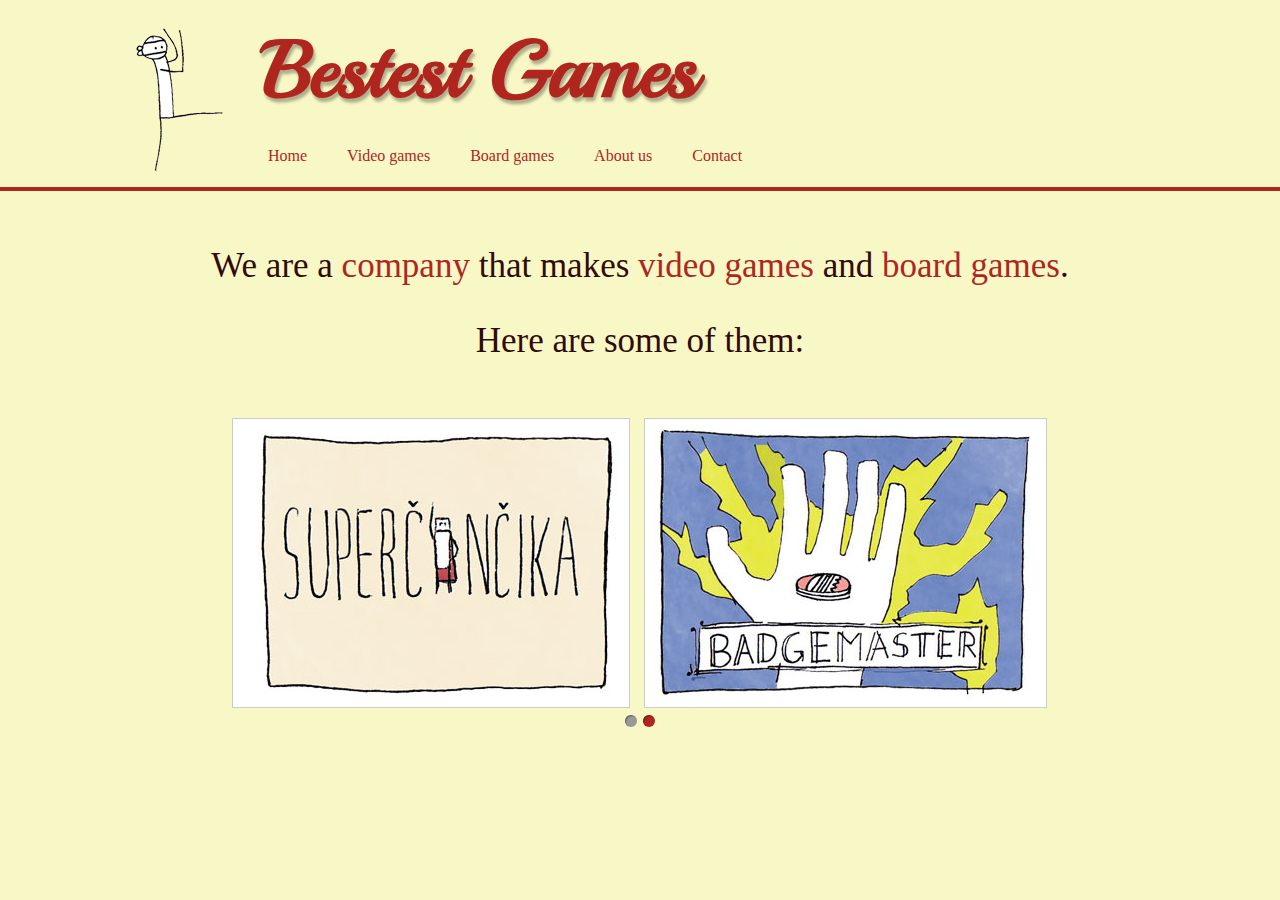
<file: index.html>
<!DOCTYPE html>
<html>
	<head>
		<title>Bestest Games</title>
		<meta charset="utf-8">
		<link href='http://fonts.googleapis.com/css?family=Playball' rel='stylesheet' type='text/css'>
		<link rel="stylesheet" type="text/css" href="normalize.css"/>
		<link rel="stylesheet" type="text/css" href="style.css"/>

		<script type="text/javascript" language="javascript" src="lib/jquery.js"></script>
		<script type="text/javascript" language="javascript" src="lib/jquery.carouFredSel-5.6.4-packed.js"></script>
		<script type="text/javascript" language="javascript" src="script.js"></script>

	</head>

	<body>
		<div id="header">
			<img src="images/logo3.png">
			<h1>Bestest Games</h1>

			<div id="nav">
				<ul>
					<li><a href="index.html">Home</a></li>
					<li><a href="videogames.html">Video games</a></li>
					<li><a href="boardgames.html">Board games</a></li>
					<li><a href="about.html">About us</a></li>
					<li><a href="mailto:beta@bestest.com">Contact</a></li>
				</ul>
			</div>
		</div>

		<div id="body">
			<p class="intro">We are a <a href="about.html">company</a> that makes <a href="videogames.html">video games</a> and <a href="boardgames.html">board games</a>.</p>
			<p class="intro">Here are some of them:</p>
			<div class="carousel">
				<div id="screenshots"> 
					<img src="images/g1.jpg" height="270" class="framed-image">
					<img src="images/bg1.jpg" height="270" class="framed-image">
					<img src="images/g2.jpg" height="270" class="framed-image">
					<img src="images/bg3.jpg" height="270" class="framed-image">
				</div>
				<div class="pagination" id="screenshots_pag"></div>
			</div>
		</div>

	</body>

</html>
</file>
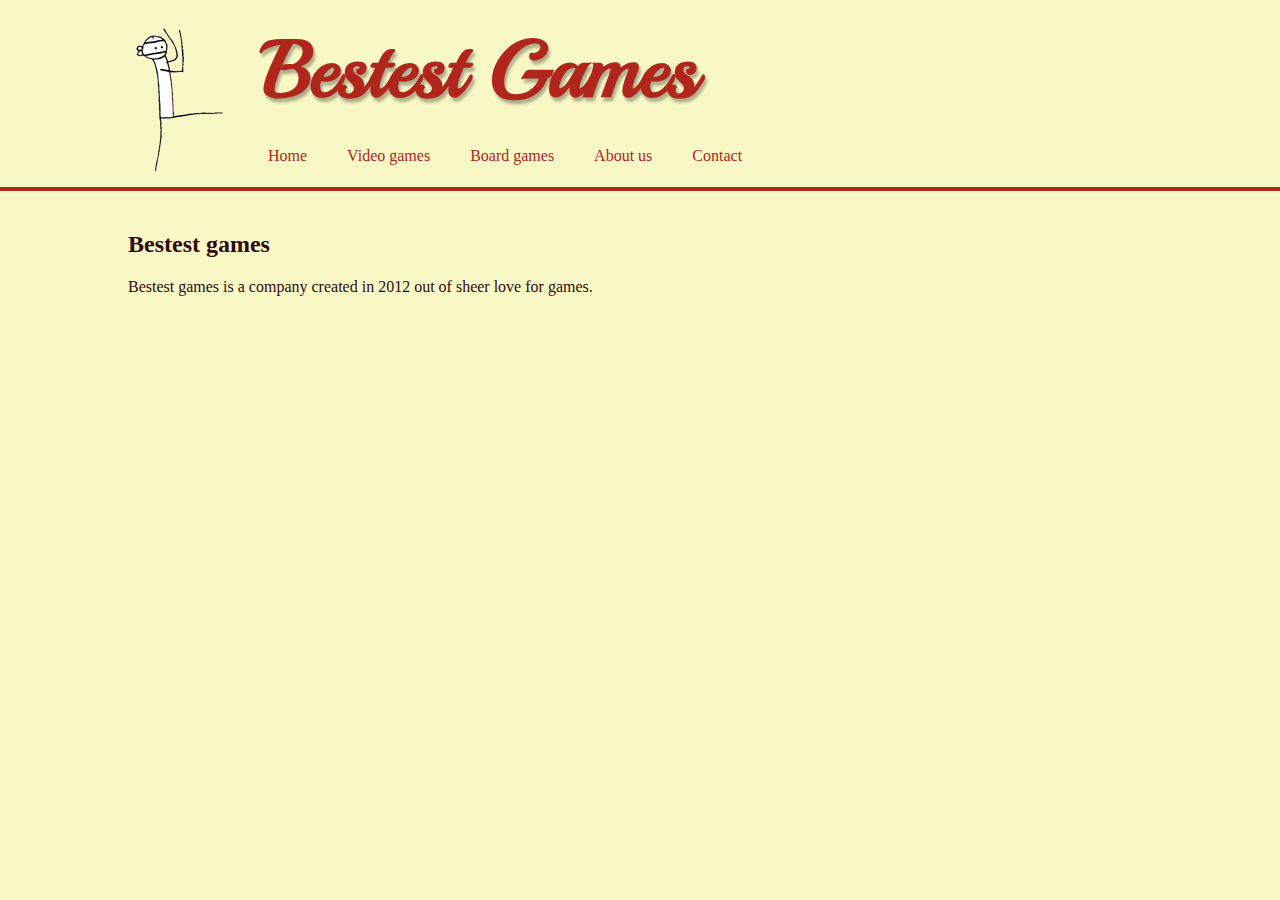
<file: about.html>
<!DOCTYPE html>
<html>
	<head>
		<title>Bestest Games</title>
		<meta charset="utf-8">
		<link href='http://fonts.googleapis.com/css?family=Playball' rel='stylesheet' type='text/css'>
		<link rel="stylesheet" type="text/css" href="normalize.css"/>
		<link rel="stylesheet" type="text/css" href="style.css"/>

		<script type="text/javascript" language="javascript" src="lib/jquery.js"></script>
		<script type="text/javascript" language="javascript" src="lib/jquery.carouFredSel-5.6.4-packed.js"></script>
		<script type="text/javascript" language="javascript" src="script.js"></script>

	</head>

	<body>
		<div id="header">
			<img src="images/logo3.png">
			<h1>Bestest Games</h1>

			<div id="nav">
				<ul>
					<li><a href="index.html">Home</a></li>
					<li><a href="videogames.html">Video games</a></li>
					<li><a href="boardgames.html">Board games</a></li>
					<li><a href="about.html">About us</a></li>
					<li><a href="mailto:beta@bestest.com">Contact</a></li>
				</ul>
			</div>
		</div>

		<div id="body">
		  <h2>Bestest games</h2>
			<p>
				Bestest games is a company created in 2012 out of sheer love for games.
			</p>
		</div>

	</body>

</html>
</file>
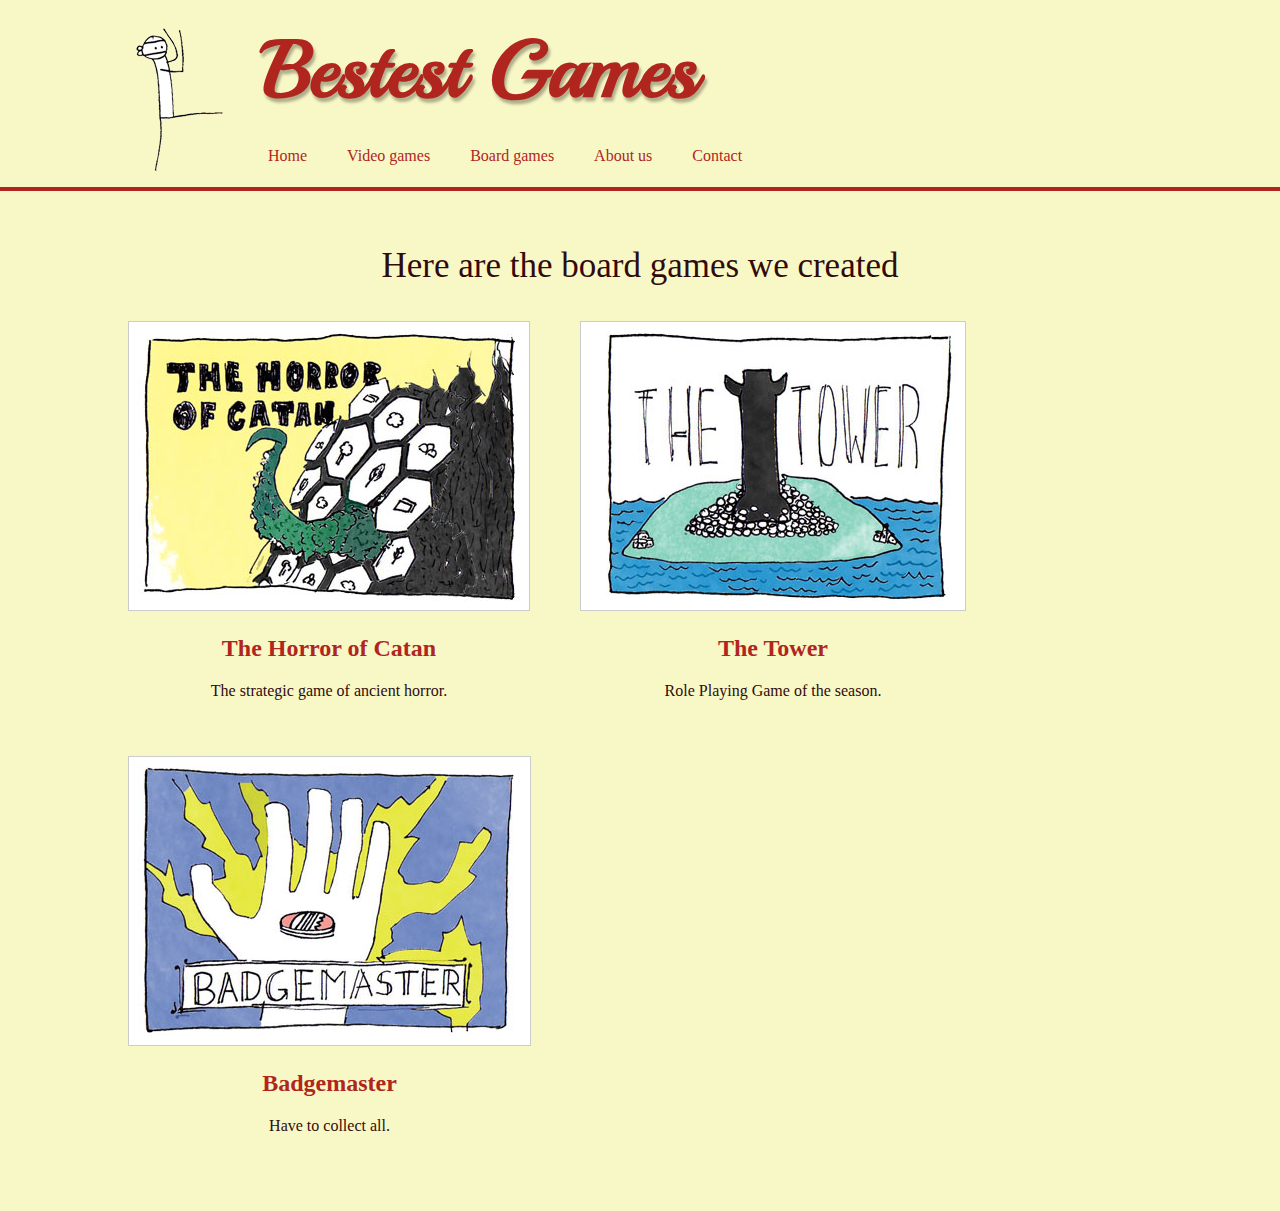
<file: boardgames.html>
<!DOCTYPE html>
<html>
	<head>
		<title>Bestest Games</title>
		<meta charset="utf-8">
		<link href='http://fonts.googleapis.com/css?family=Playball' rel='stylesheet' type='text/css'>
		<link rel="stylesheet" type="text/css" href="normalize.css"/>
		<link rel="stylesheet" type="text/css" href="style.css"/>

		<script type="text/javascript" language="javascript" src="lib/jquery.js"></script>
		<script type="text/javascript" language="javascript" src="lib/jquery.carouFredSel-5.6.4-packed.js"></script>
		<script type="text/javascript" language="javascript" src="script.js"></script>

	</head>

	<body>
		<div id="header">
			<img src="images/logo3.png">
			<h1>Bestest Games</h1>

			<div id="nav">
				<ul>
					<li><a href="index.html">Home</a></li>
					<li><a href="videogames.html">Video games</a></li>
					<li><a href="boardgames.html">Board games</a></li>
					<li><a href="about.html">About us</a></li>
					<li><a href="mailto:beta@bestest.com">Contact</a></li>
				</ul>
			</div>
		</div>

		<div id="body">
			<p class="intro">
				Here are the board games we created
			</p>

			<div class="games">
				<div class="game">
					<a href="games/horror.html"><img src="images/bg1.jpg" class="framed-image"></a>
					<h2><a href="games/horror.html">The Horror of Catan</a></h2>
					<p class="mini-description">The strategic game of ancient horror.</p>
				</div>

				<div class="game">
					<a href="games/tower.html"><img src="images/bg2.jpg" class="framed-image"></a>
					<h2><a href="games/tower.html">The Tower</a></h2>
					<p class="mini-description">Role Playing Game of the season.</p>
				</div>

				<div class="game">
					<a href="games/badge.html"><img src="images/bg3.jpg" class="framed-image"></a>
					<h2><a href="games/badge.html">Badgemaster</a></h2>
					<p class="mini-description">Have to collect all.</p>
				</div>
			</div>
		</div>

	</body>

</html>
</file>
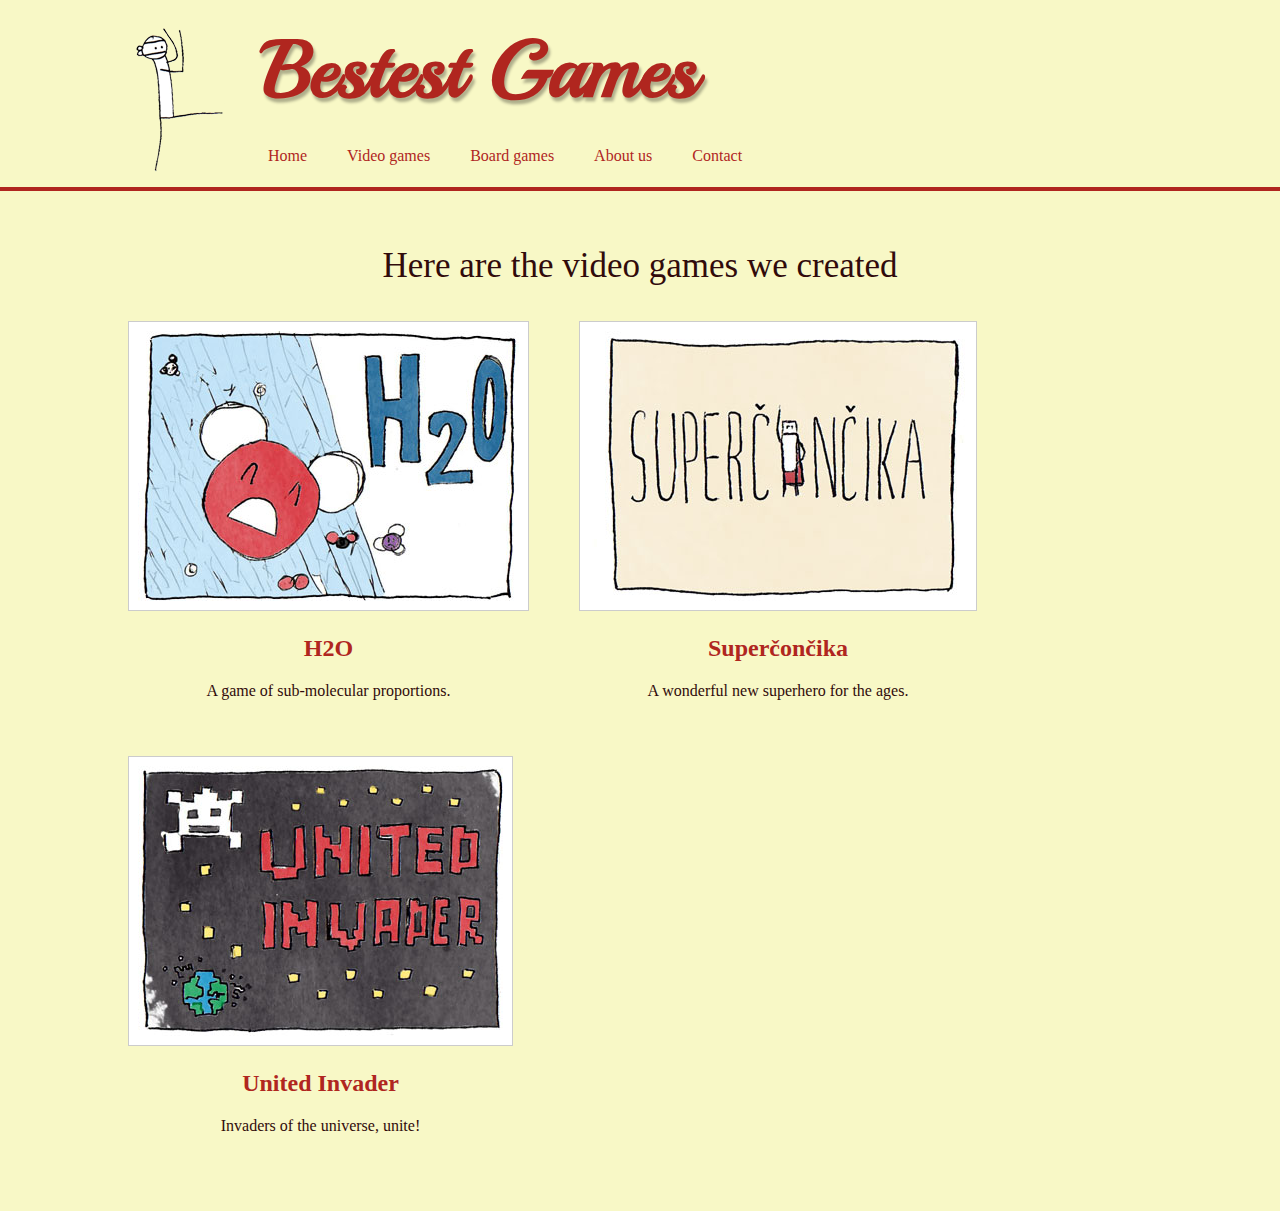
<file: videogames.html>
<!DOCTYPE html>
<html>
	<head>
		<title>Bestest Games</title>
		<meta charset="utf-8">
		<link href='http://fonts.googleapis.com/css?family=Playball' rel='stylesheet' type='text/css'>
		<link rel="stylesheet" type="text/css" href="normalize.css"/>
		<link rel="stylesheet" type="text/css" href="style.css"/>

		<script type="text/javascript" language="javascript" src="lib/jquery.js"></script>
		<script type="text/javascript" language="javascript" src="lib/jquery.carouFredSel-5.6.4-packed.js"></script>
		<script type="text/javascript" language="javascript" src="script.js"></script>

	</head>

	<body>
		<div id="header">
			<img src="images/logo3.png">
			<h1>Bestest Games</h1>

			<div id="nav">
				<ul>
					<li><a href="index.html">Home</a></li>
					<li><a href="videogames.html">Video games</a></li>
					<li><a href="boardgames.html">Board games</a></li>
					<li><a href="about.html">About us</a></li>
					<li><a href="mailto:beta@bestest.com">Contact</a></li>
				</ul>
			</div>
		</div>

		<div id="body">
			<p class="intro">
				Here are the video games we created
			</p>

			<div class="games">
				<div class="game">
					<a href="games/h2o.html"><img src="images/g1.jpg" class="framed-image"></a>
					<h2><a href="games/h2o.html">H2O</a></h2>
					<p class="mini-description">A game of sub-molecular proportions.</p>
				</div>

				<div class="game">
					<a href="games/super.html"><img src="images/g2.jpg" class="framed-image"></a>
					<h2><a href="games/super.html">Superčončika</a></h2>
					<p class="mini-description">A wonderful new superhero for the ages.</p>
				</div>

				<div class="game">
					<a href="games/invader.html"><img src="images/g3.jpg" class="framed-image"></a>
					<h2><a href="games/invader.html">United Invader</a></h2>
					<p class="mini-description">Invaders of the universe, unite!</p>
				</div>
			</div>
		</div>

	</body>

</html>
</file>
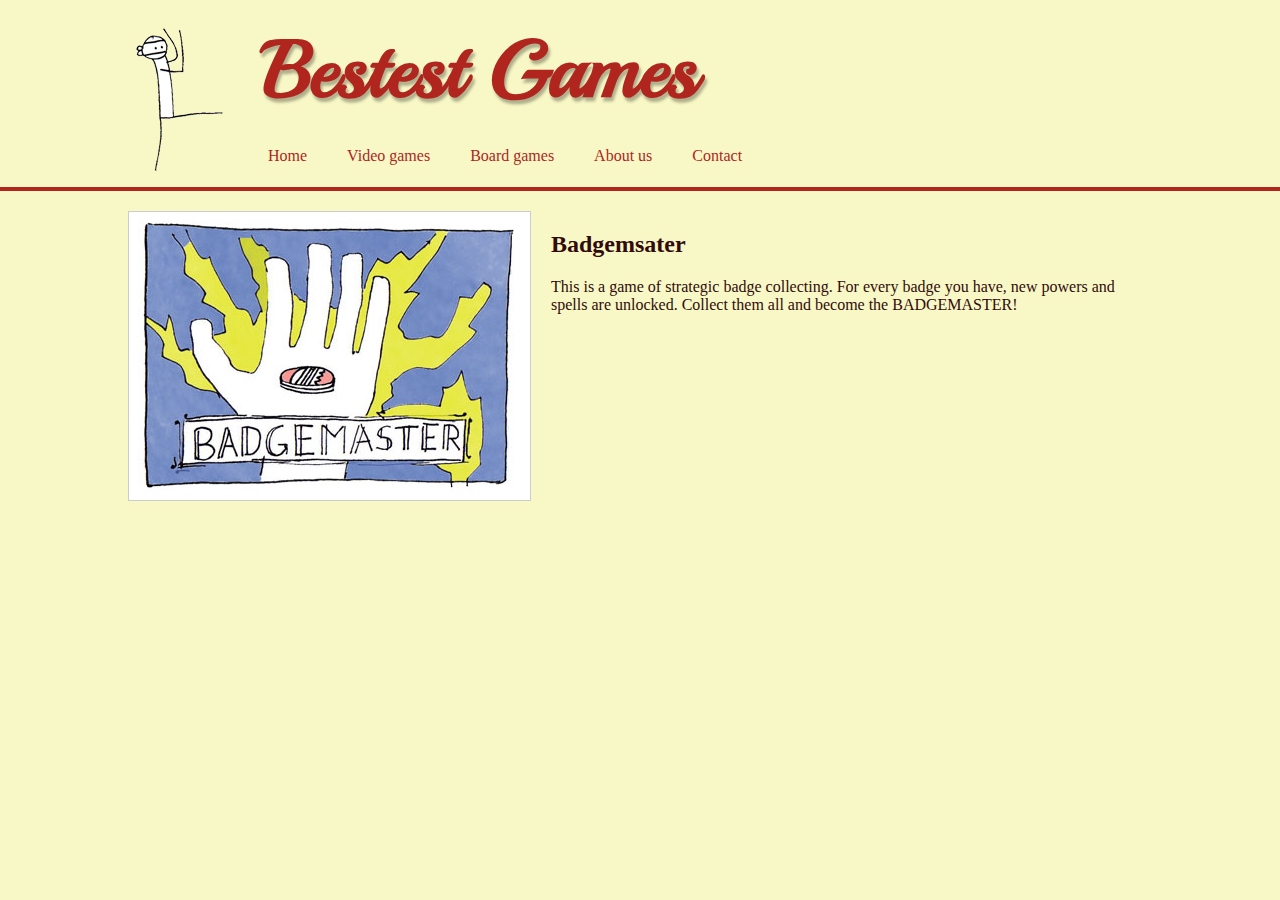
<file: games/badge.html>
<!DOCTYPE html>
<html>
	<head>
		<title>Bestest Games</title>
		<meta charset="utf-8">
		<link href='http://fonts.googleapis.com/css?family=Playball' rel='stylesheet' type='text/css'>
		<link rel="stylesheet" type="text/css" href="../normalize.css"/>
		<link rel="stylesheet" type="text/css" href="../style.css">
	</head>

	<body>
		<div id="header">
			<img src="../images/logo3.png">
			<h1>Bestest Games</h1>

			<div id="nav">
				<ul>
					<li><a href="../index.html">Home</a></li>
					<li><a href="../videogames.html">Video games</a></li>
					<li><a href="../boardgames.html">Board games</a></li>
					<li><a href="../about.html">About us</a></li>
					<li><a href="mailto:beta@bestest.com">Contact</a></li>
				</ul>
			</div>
		</div>
		
		<div id="body">
			<img class="framed-image game-image" src="../images/bg3.jpg">
			<div class="game-description">
				<h2>Badgemsater</h2>
				<p>This is a game of strategic badge collecting. For every badge you have, new powers and spells are unlocked. 
				  Collect them all and become the BADGEMASTER!</p>
			</div>
		</div>

		

	</body>

</html>
</file>
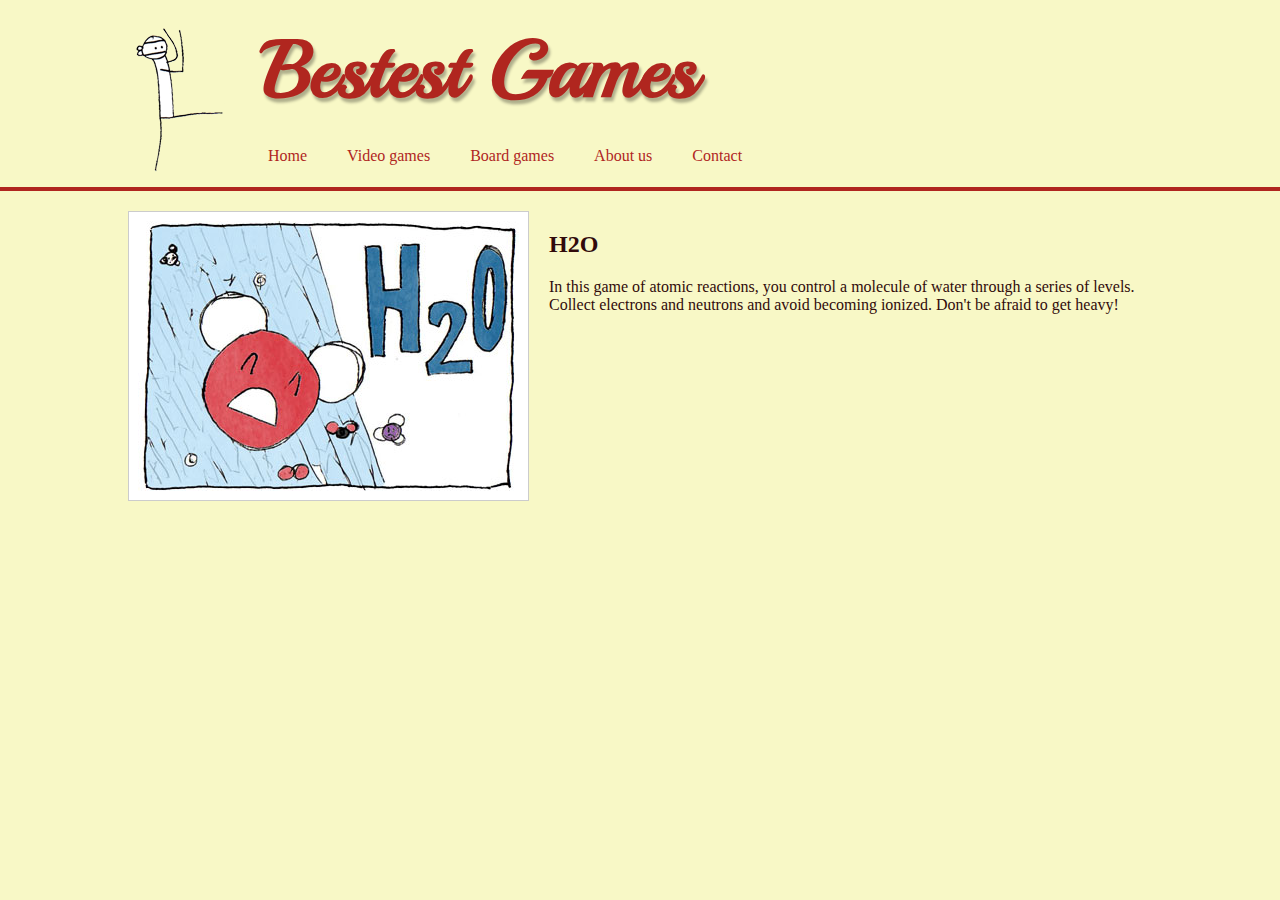
<file: games/h2o.html>
<!DOCTYPE html>
<html>
	<head>
		<title>Bestest Games</title>
		<meta charset="utf-8">
		<link href='http://fonts.googleapis.com/css?family=Playball' rel='stylesheet' type='text/css'>
		<link rel="stylesheet" type="text/css" href="../normalize.css"/>
		<link rel="stylesheet" type="text/css" href="../style.css">
	</head>

	<body>
		<div id="header">
			<img src="../images/logo3.png">
			<h1>Bestest Games</h1>

			<div id="nav">
				<ul>
					<li><a href="../index.html">Home</a></li>
					<li><a href="../videogames.html">Video games</a></li>
					<li><a href="../boardgames.html">Board games</a></li>
					<li><a href="../about.html">About us</a></li>
					<li><a href="mailto:beta@bestest.com">Contact</a></li>
				</ul>
			</div>
		</div>
		
		<div id="body">
			<img class="framed-image game-image" src="../images/g1.jpg">
			<div class="game-description">
				<h2>H2O</h2>
				<p>In this game of atomic reactions, you control a molecule of water through a series of levels. 
				  Collect electrons and neutrons and avoid becoming ionized. Don't be afraid to get heavy! </p>
			</div>
		</div>

		

	</body>

</html>
</file>
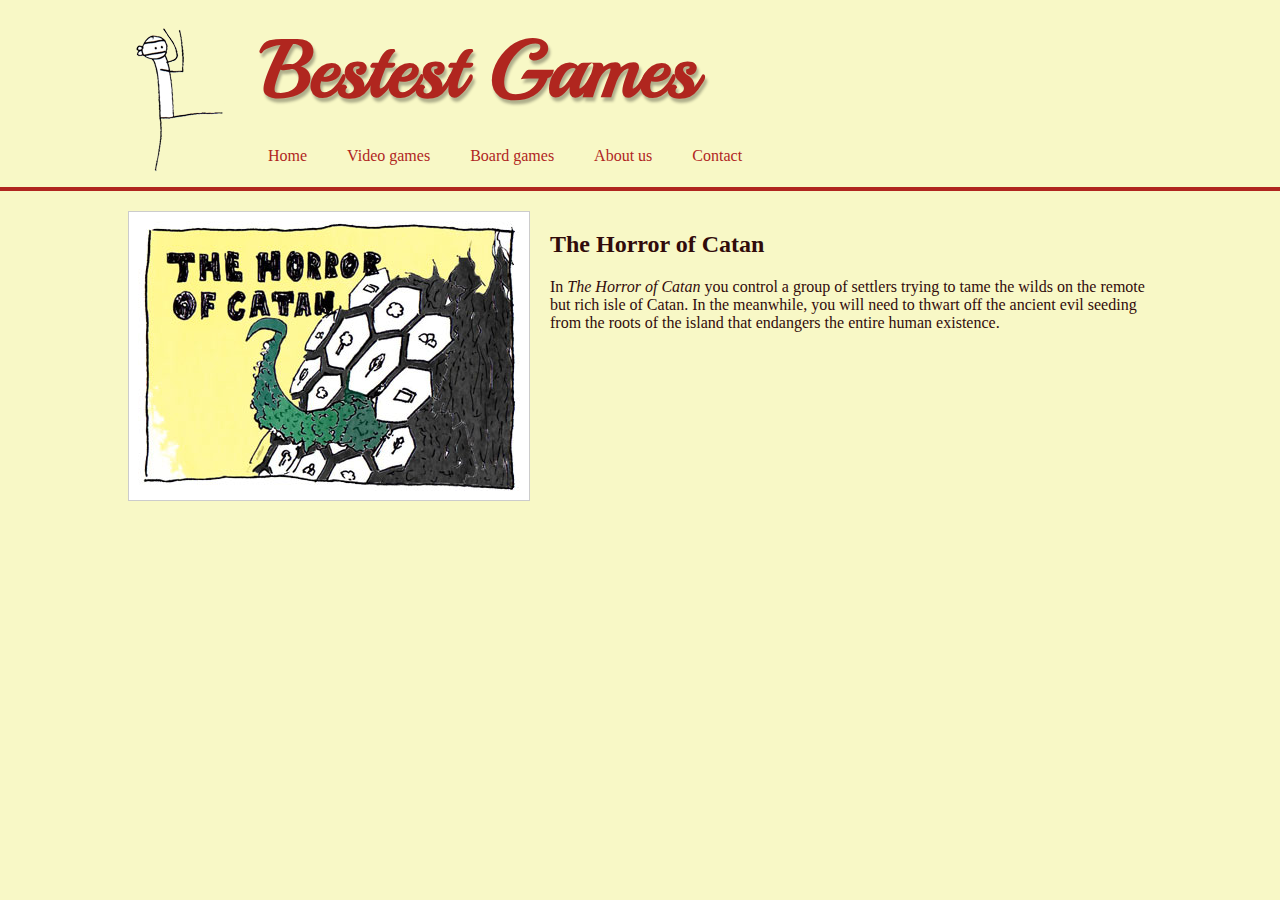
<file: games/horror.html>
<!DOCTYPE html>
<html>
	<head>
		<title>Bestest Games</title>
		<meta charset="utf-8">
		<link href='http://fonts.googleapis.com/css?family=Playball' rel='stylesheet' type='text/css'>
		<link rel="stylesheet" type="text/css" href="../normalize.css"/>
		<link rel="stylesheet" type="text/css" href="../style.css">
	</head>

	<body>
		<div id="header">
			<img src="../images/logo3.png">
			<h1>Bestest Games</h1>

			<div id="nav">
				<ul>
					<li><a href="../index.html">Home</a></li>
					<li><a href="../videogames.html">Video games</a></li>
					<li><a href="../boardgames.html">Board games</a></li>
					<li><a href="../about.html">About us</a></li>
					<li><a href="mailto:beta@bestest.com">Contact</a></li>
				</ul>
			</div>
		</div>
		
		<div id="body">
			<img class="framed-image game-image" src="../images/bg1.jpg">
			<div class="game-description">
				<h2>The Horror of Catan</h2>
				<p>In <em>The Horror of Catan</em> you control a group of settlers trying to tame the wilds on the remote but rich isle of Catan.
				  In the meanwhile, you will need to thwart off the ancient evil seeding from the roots of the island that endangers the entire human existence.</p>
			</div>
		</div>

		

	</body>

</html>
</file>
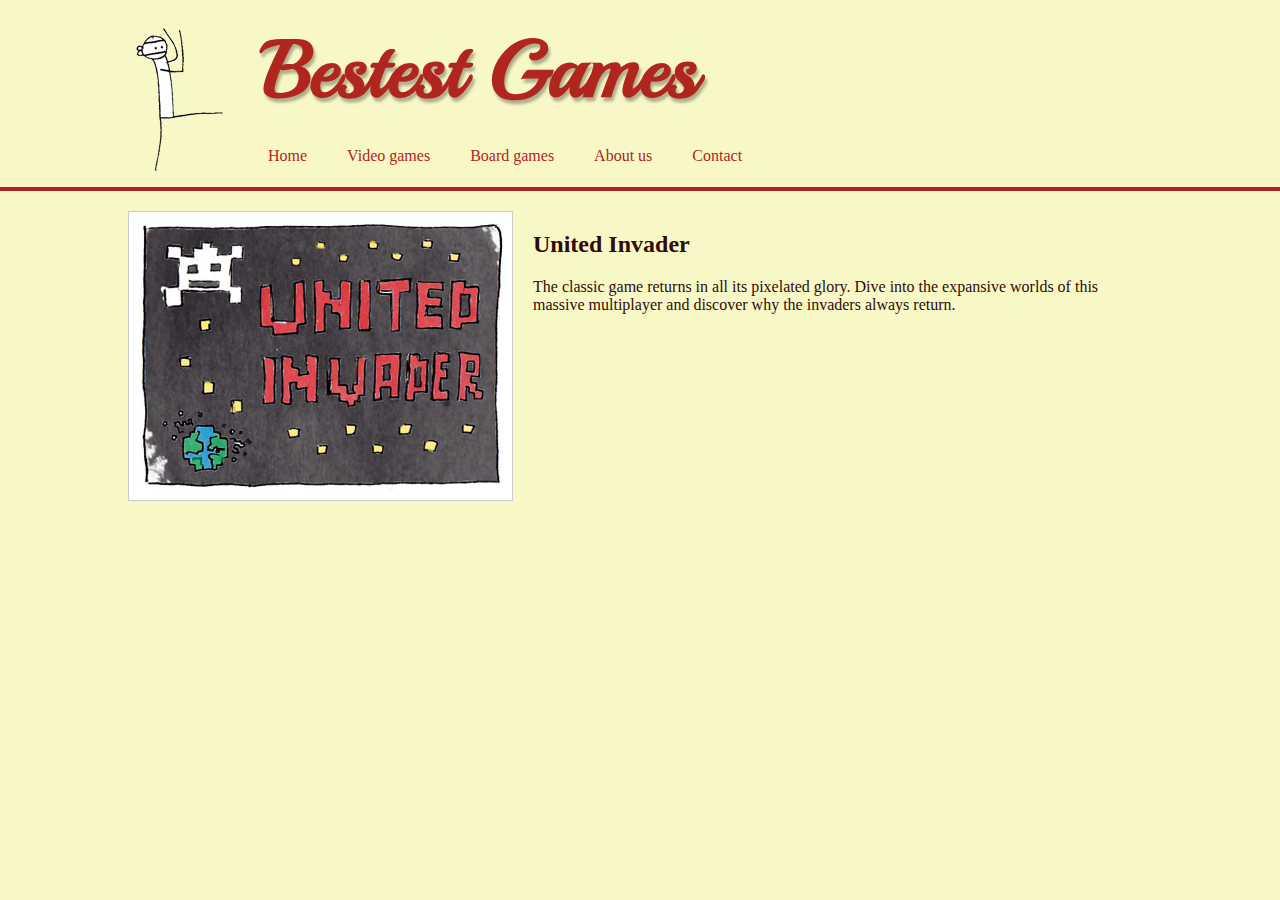
<file: games/invader.html>
<!DOCTYPE html>
<html>
	<head>
		<title>Bestest Games</title>
		<meta charset="utf-8">
		<link href='http://fonts.googleapis.com/css?family=Playball' rel='stylesheet' type='text/css'>
		<link rel="stylesheet" type="text/css" href="../normalize.css"/>
		<link rel="stylesheet" type="text/css" href="../style.css">
	</head>

	<body>
		<div id="header">
			<img src="../images/logo3.png">
			<h1>Bestest Games</h1>

			<div id="nav">
				<ul>
					<li><a href="../index.html">Home</a></li>
					<li><a href="../videogames.html">Video games</a></li>
					<li><a href="../boardgames.html">Board games</a></li>
					<li><a href="../about.html">About us</a></li>
					<li><a href="mailto:beta@bestest.com">Contact</a></li>
				</ul>
			</div>
		</div>
		
		<div id="body">
			<img class="framed-image game-image" src="../images/g3.jpg">
			<div class="game-description">
				<h2>United Invader</h2>
				<p>The classic game returns in all its pixelated glory. Dive into the expansive worlds of this massive multiplayer
		        and discover why the invaders always return.</p>
			</div>
		</div>

		

	</body>

</html>
</file>
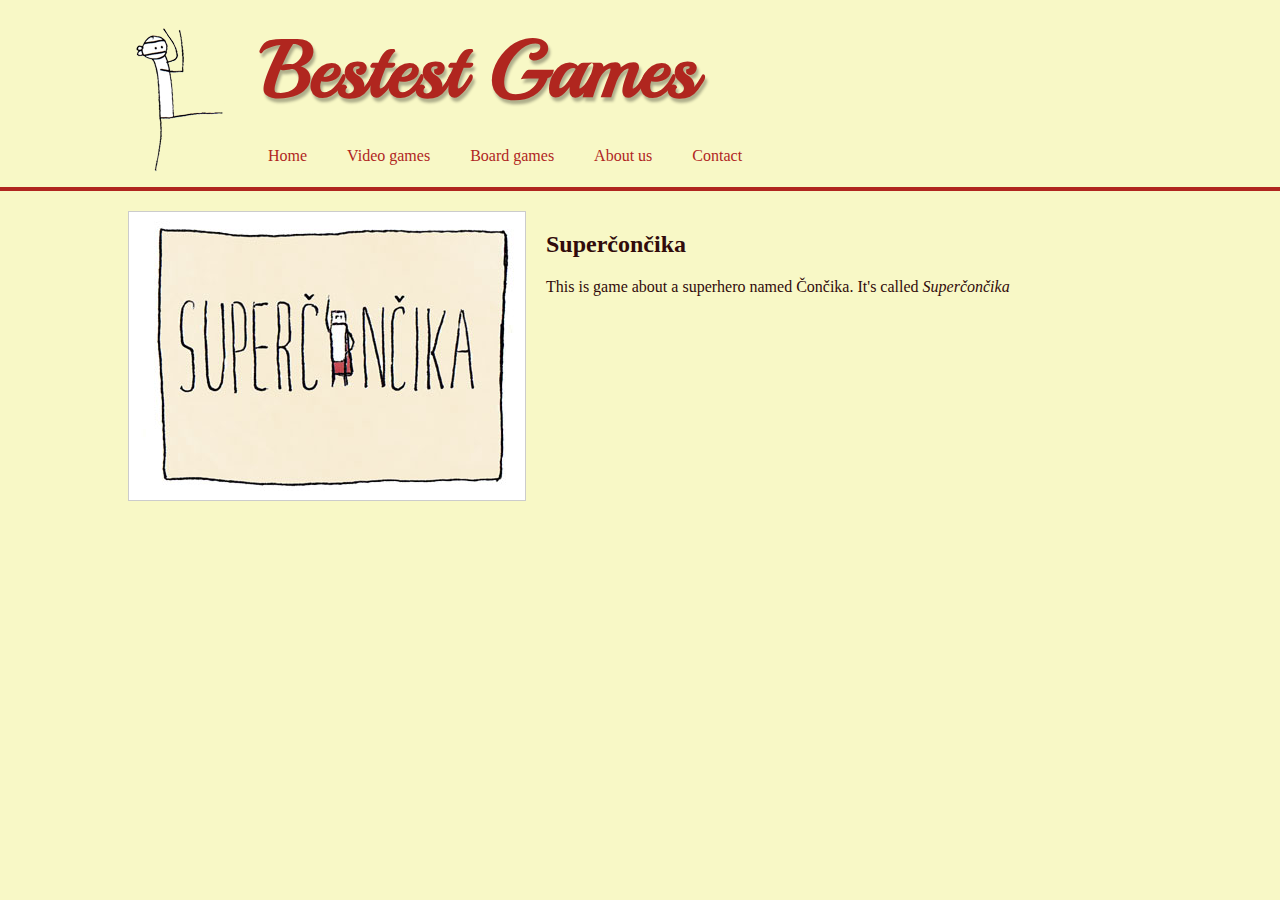
<file: games/super.html>
<!DOCTYPE html>
<html>
	<head>
		<title>Bestest Games</title>
		<meta charset="utf-8">
		<link href='http://fonts.googleapis.com/css?family=Playball' rel='stylesheet' type='text/css'>
		<link rel="stylesheet" type="text/css" href="../normalize.css"/>
		<link rel="stylesheet" type="text/css" href="../style.css">
	</head>

	<body>
		<div id="header">
			<img src="../images/logo3.png">
			<h1>Bestest Games</h1>

			<div id="nav">
				<ul>
					<li><a href="../index.html">Home</a></li>
					<li><a href="../videogames.html">Video games</a></li>
					<li><a href="../boardgames.html">Board games</a></li>
					<li><a href="../about.html">About us</a></li>
					<li><a href="mailto:beta@bestest.com">Contact</a></li>
				</ul>
			</div>
		</div>
		
		<div id="body">
			<img class="framed-image game-image" src="../images/g2.jpg">
			<div class="game-description">
				<h2>Superčončika</h2>
				<p>This is game about a superhero named Čončika. It's called <em>Superčončika</em></p>
			</div>
		</div>

		

	</body>

</html>
</file>
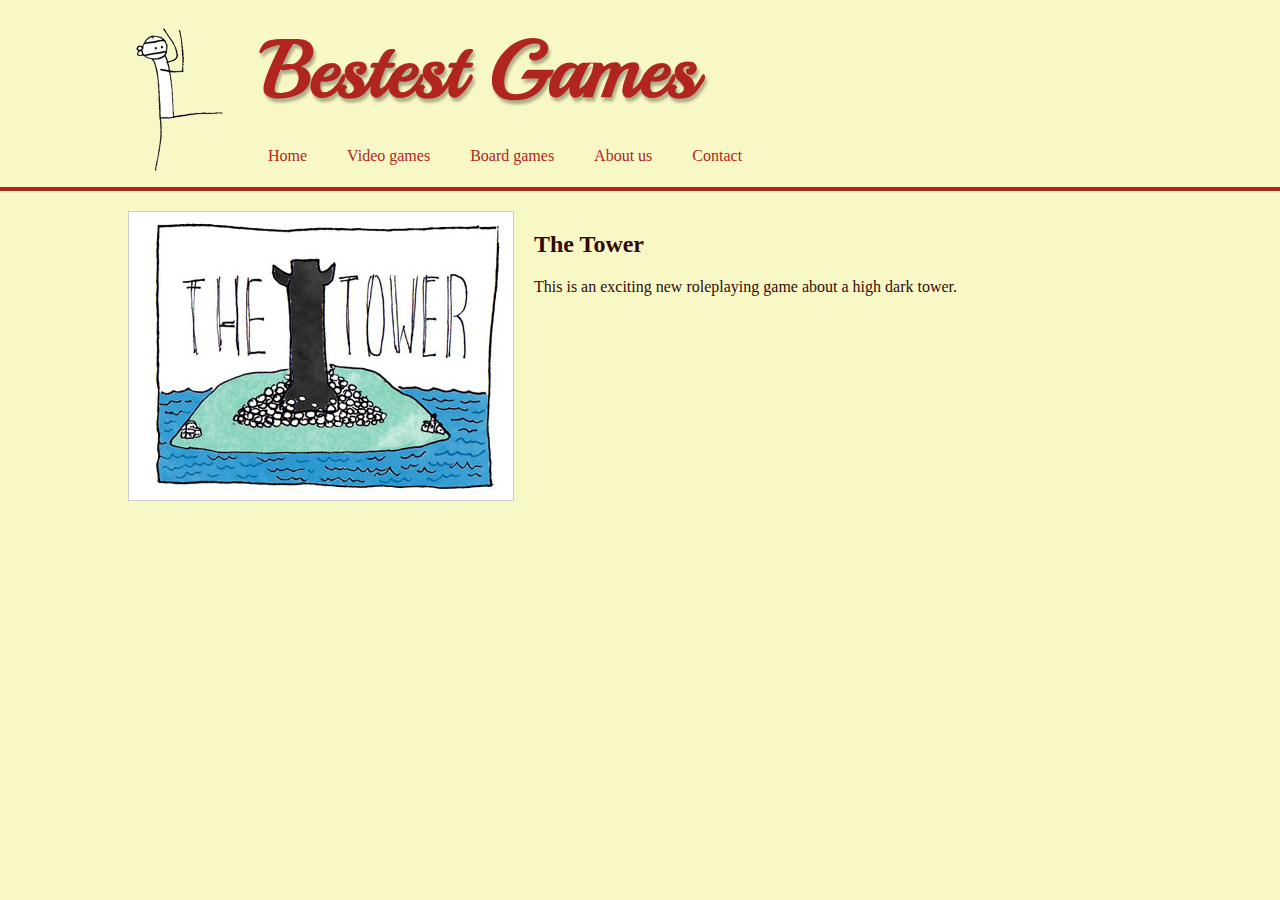
<file: games/tower.html>
<!DOCTYPE html>
<html>
	<head>
		<title>Bestest Games</title>
		<meta charset="utf-8">
		<link href='http://fonts.googleapis.com/css?family=Playball' rel='stylesheet' type='text/css'>
		<link rel="stylesheet" type="text/css" href="../normalize.css"/>
		<link rel="stylesheet" type="text/css" href="../style.css">
	</head>

	<body>
		<div id="header">
			<img src="../images/logo3.png">
			<h1>Bestest Games</h1>

			<div id="nav">
				<ul>
					<li><a href="../index.html">Home</a></li>
					<li><a href="../videogames.html">Video games</a></li>
					<li><a href="../boardgames.html">Board games</a></li>
					<li><a href="../about.html">About us</a></li>
					<li><a href="mailto:beta@bestest.com">Contact</a></li>
				</ul>
			</div>
		</div>
		
		<div id="body">
			<img class="framed-image game-image" src="../images/bg2.jpg">
			<div class="game-description">
				<h2>The Tower</h2>
				<p>This is an exciting new roleplaying game about a high dark tower.</p>
			</div>
		</div>

		

	</body>

</html>
</file>
<file: style.css>
body {
	padding: 10px 0 10px 0;
	background-color: #F8F8C6;
	font-family: Georgia, serif;
	color: #310B0B;
}

a {
	color: #B0261F;
	text-decoration: none; 
}

a:visited {
	color: #B0261F;
}

#header {
	min-width: 520px;
	margin: 0 auto 10px auto;
	padding: 10px 10%;
	overflow: auto;
	border-bottom: #B0261F 4px solid;
}

#header img {
	float: left;
	margin-right: 35px;
}

#header h1 {
	font-family: 'Playball', cursive;
	font-size: 5em;
	margin: 0;
	color: #B0261F;
	text-shadow: 2px 4px 3px rgba(0,0,0,0.3);
}

#nav {
	background-color: #F8F8C6;
	margin-top: 10px;
}

#nav a {
	border-bottom: none;
	color: #B0261F;
}

#nav li {
	display: block;
	float: left;
	margin-right: 30px;
	height: 20px;
	padding: 10px 5px 5px 5px;
	background-color:;

	line-height: 20px;
}

#nav li:hover {
	line-height: 10px;
}

#body {
	padding: 10px 10%;
	min-width: 520px;
	overflow: auto;

	margin: auto;
}

#body .intro {
	text-align: center;
	font-size: 35px;
}

#body .games .game {
	float: left;
	margin-right: 50px;
	margin-bottom: 40px;
	text-align: center;
}

#body .framed-image {
  border: 1px solid #ccc;
	background-color: white;
	padding: 9px;
}

#body .game-image {
	float: left;
	margin-right: 20px;
}

#body .carousel {
	padding: 15px 0 15px;
	position: relative;
	width: 830px;
	margin: auto;
}

#body .carousel img {
	margin: 7px;
	display: block;
	float: left;
}

/* Paginacija preuzeta s http://stackoverflow.com/questions/8559875/how-to-make-paginations-circle-of-slider-using-css-only */

.pagination {
  text-align: center;
}

.pagination a {
  display: inline-block;
  width: 12px;
  height: 12px;
  margin: 0 3px;
  text-indent: -10000px;
  background: #999;
  border-radius: 12px;
  -moz-border-radius: 12px;
  -webkit-border-radius: 12px;
  box-shadow: inset 1px 1px 1px rgba(0, 0 ,0, 0.4);
}

.pagination a.selected {
  background: #B0261F;
}​
</file>
